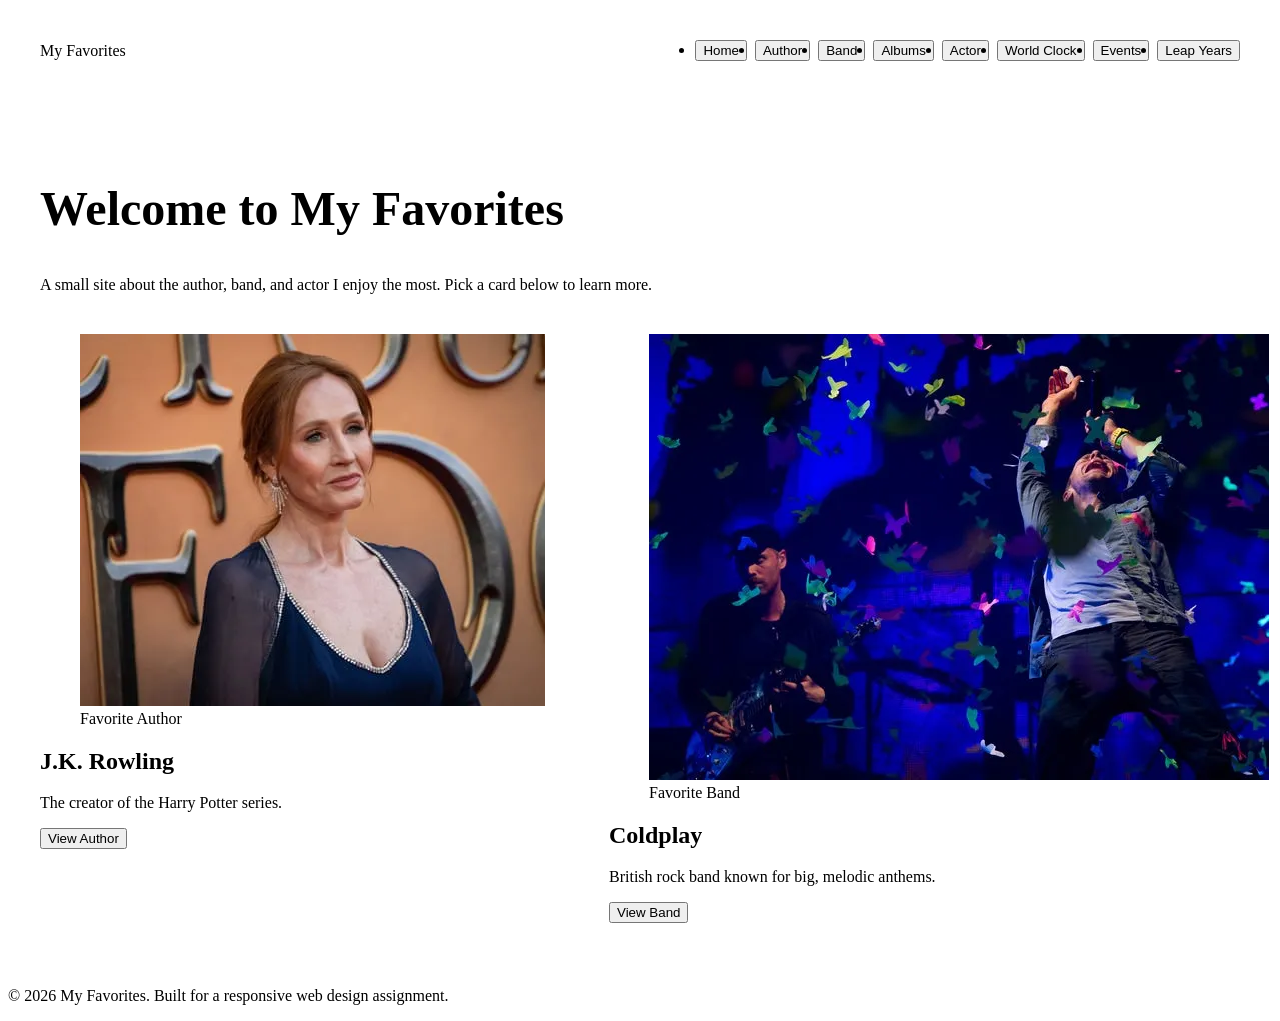
<file: project-onyourown/index.html>
<!DOCTYPE html>
<html lang="en">
<head>
  <meta charset="UTF-8">
  <!-- Required for responsive design: tells phones to use their real width -->
  <meta name="viewport" content="width=device-width, initial-scale=1">
  <title>My Favorites | Home</title>
  <!-- base.css = formatting, layout.css = layout + media queries -->
  <link rel="stylesheet" href="css/base.css">
  <link rel="stylesheet" href="css/layout.css">
  <!-- nav.js = button navigation (shared by every page); defer runs it after the HTML is parsed -->
  <script src="js/nav.js" defer></script>
</head>
<body>
  <!-- Site header with navigation (same on every page) -->
  <header class="site-header">
    <p class="site-title">My Favorites</p>
    <nav aria-label="Main navigation">
      <!-- Buttons replace links; js/nav.js loads the page named in data-page on click -->
      <ul>
        <li><button type="button" data-page="index.html">Home</button></li>
        <li><button type="button" data-page="author.html">Author</button></li>
        <li><button type="button" data-page="band.html">Band</button></li>
        <li><button type="button" data-page="albums.html">Albums</button></li>
        <li><button type="button" data-page="actor.html" aria-current="page">Actor</button></li>
        <li><button type="button" data-page="worldclock.html">World Clock</button></li>
        <li><button type="button" data-page="events.html">Events</button></li>
        <li><button type="button" data-page="leapyears.html">Leap Years</button></li>
      </ul>
    </nav>
  </header>

  <main>
    <!-- Intro section -->
    <section class="intro">
      <h1>Welcome to My Favorites</h1>
      <p>A small site about the author, band, and actor I enjoy the most. Pick a card below to learn more.</p>
    </section>

    <!-- Cards: each card has a button (not a link) that loads its page -->
    <section class="card-grid" aria-label="Featured favorites">
      <article class="card">
        <figure>
          <picture>
            <source srcset="img/jkrowling.webp" type="image/webp">
            <img src="img/jkrowling.webp" alt="J.K. Rowling" loading="lazy">
          </picture>
          <figcaption>Favorite Author</figcaption>
        </figure>
        <h2>J.K. Rowling</h2>
        <p>The creator of the Harry Potter series.</p>
        <button type="button" class="card-button" data-page="author.html">View Author</button>
      </article>

      <article class="card">
        <figure>
          <picture>
            <source srcset="img/coldplay.webp" type="image/webp">
            <img src="img/coldplay.webp" alt="Coldplay" loading="lazy">
          </picture>
          <figcaption>Favorite Band</figcaption>
        </figure>
        <h2>Coldplay</h2>
        <p>British rock band known for big, melodic anthems.</p>
        <button type="button" class="card-button" data-page="band.html">View Band</button>
      </article>

      <article class="card">
        <figure>
          <picture>
            <source srcset="img/jakegyllenhaal.webp" type="image/webp">
            <img src="img/jakegyllenhaal.webp" alt="Jake Gyllenhaal" loading="lazy">
          </picture>
          <figcaption>Favorite Actor</figcaption>
        </figure>
        <h2>Jake Gyllenhaal</h2>
        <p>An actor with a wide range, from drama to thrillers.</p>
        <button type="button" class="card-button" data-page="actor.html">View Actor</button>
      </article>
    </section>
  </main>

  <footer class="site-footer">
    <p>&copy; 2026 My Favorites. Built for a responsive web design assignment.</p>
  </footer>
</body>
</html>
</file>
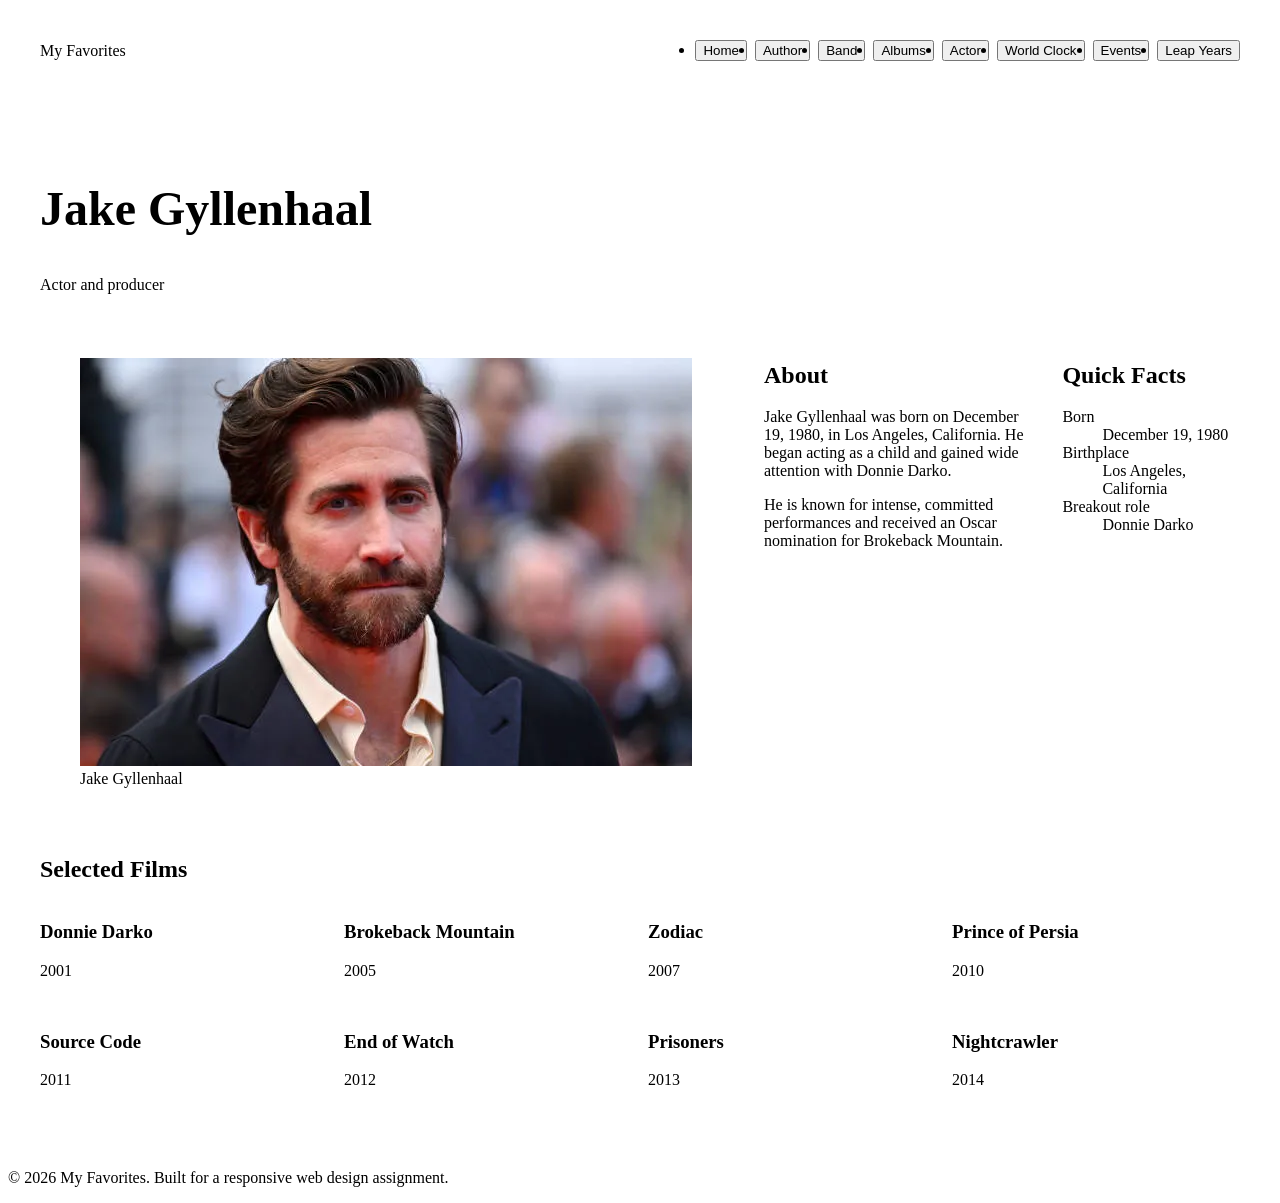
<file: project-onyourown/actor.html>
<!DOCTYPE html>
<html lang="en">
<head>
  <meta charset="UTF-8">
  <meta name="viewport" content="width=device-width, initial-scale=1">
  <title>Jake Gyllenhaal | Favorite Actor</title>
  <link rel="stylesheet" href="css/base.css">
  <link rel="stylesheet" href="css/layout.css">
  <!-- nav.js = button navigation (shared by every page); defer runs it after the HTML is parsed -->
  <script src="js/nav.js" defer></script>
</head>
<body>
  <header class="site-header">
    <p class="site-title">My Favorites</p>
    <nav aria-label="Main navigation">
      <!-- Buttons replace links; js/nav.js loads the page named in data-page on click -->
      <ul>
        <li><button type="button" data-page="index.html">Home</button></li>
        <li><button type="button" data-page="author.html">Author</button></li>
        <li><button type="button" data-page="band.html">Band</button></li>
        <li><button type="button" data-page="albums.html">Albums</button></li>
        <li><button type="button" data-page="actor.html" aria-current="page">Actor</button></li>
        <li><button type="button" data-page="worldclock.html">World Clock</button></li>
        <li><button type="button" data-page="events.html">Events</button></li>
        <li><button type="button" data-page="leapyears.html">Leap Years</button></li>
      </ul>
    </nav>
  </header>

  <main>
    <article class="profile">
      <header class="profile-header">
        <h1>Jake Gyllenhaal</h1>
        <p class="tagline">Actor and producer</p>
      </header>

      <figure class="profile-figure">
        <picture>
          <source srcset="img/jakegyllenhaal.webp" type="image/webp">
          <img src="img/jakegyllenhaal.webp" alt="Portrait of Jake Gyllenhaal">
        </picture>
        <figcaption>Jake Gyllenhaal</figcaption>
      </figure>

      <section class="profile-bio">
        <h2>About</h2>
        <p>Jake Gyllenhaal was born on December 19, 1980, in Los Angeles, California. He began acting as a child and gained wide attention with Donnie Darko.</p>
        <p>He is known for intense, committed performances and received an Oscar nomination for Brokeback Mountain.</p>
      </section>

      <section class="profile-facts">
        <h2>Quick Facts</h2>
        <dl>
          <dt>Born</dt><dd>December 19, 1980</dd>
          <dt>Birthplace</dt><dd>Los Angeles, California</dd>
          <dt>Breakout role</dt><dd>Donnie Darko</dd>
        </dl>
      </section>

      <section class="works">
        <h2>Selected Films</h2>
        <div class="grid">
          <article class="grid-item"><h3>Donnie Darko</h3><p>2001</p></article>
          <article class="grid-item"><h3>Brokeback Mountain</h3><p>2005</p></article>
          <article class="grid-item"><h3>Zodiac</h3><p>2007</p></article>
          <article class="grid-item"><h3>Prince of Persia</h3><p>2010</p></article>
          <article class="grid-item"><h3>Source Code</h3><p>2011</p></article>
          <article class="grid-item"><h3>End of Watch</h3><p>2012</p></article>
          <article class="grid-item"><h3>Prisoners</h3><p>2013</p></article>
          <article class="grid-item"><h3>Nightcrawler</h3><p>2014</p></article>
        </div>
      </section>
    </article>
  </main>

  <footer class="site-footer">
    <p>&copy; 2026 My Favorites. Built for a responsive web design assignment.</p>
  </footer>
</body>
</html>
</file>
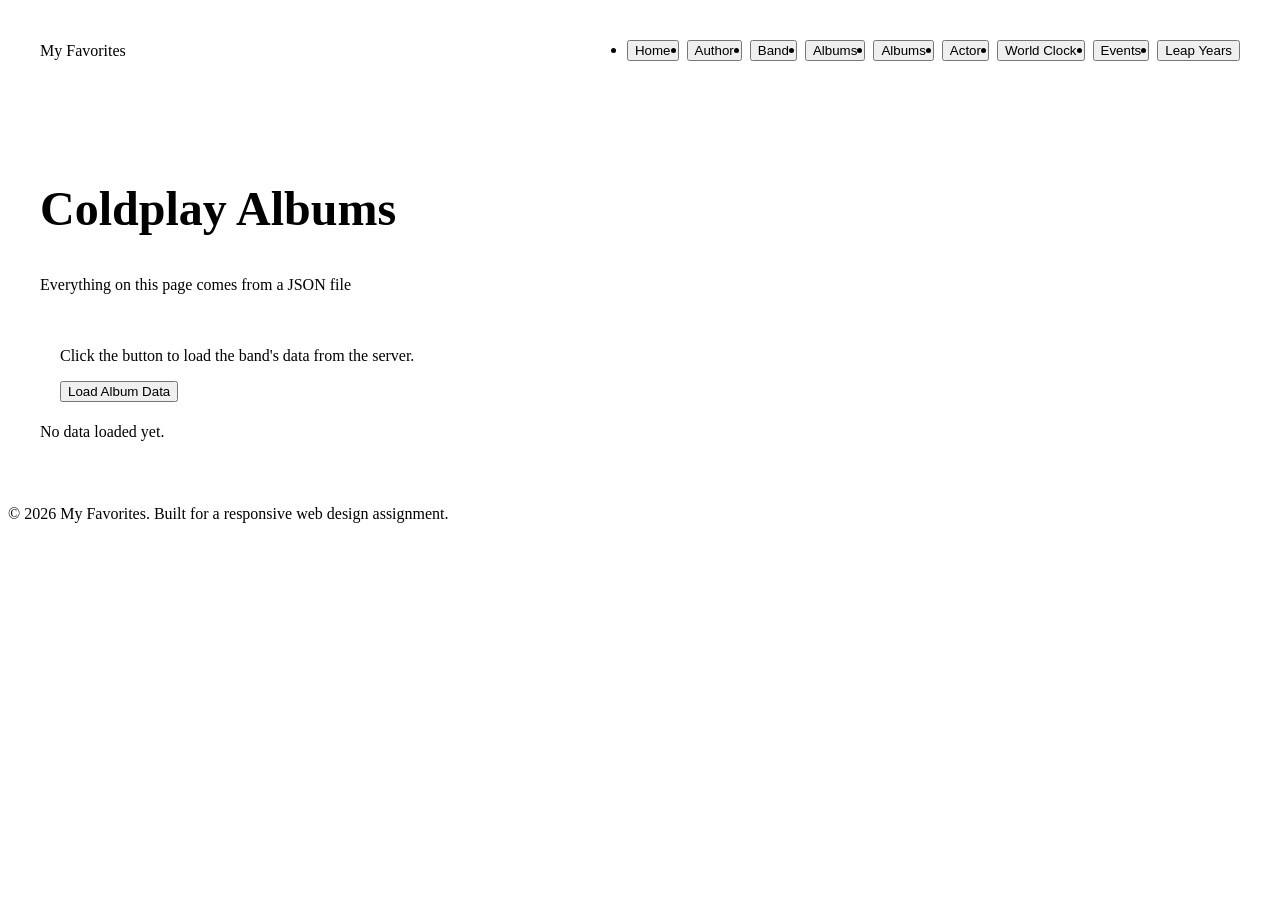
<file: project-onyourown/albums.html>
<!DOCTYPE html>
<html lang="en">
<head>
  <meta charset="UTF-8">
  <meta name="viewport" content="width=device-width, initial-scale=1">
  <title>Coldplay Albums | Favorites</title>
  <link rel="stylesheet" href="css/base.css">
  <link rel="stylesheet" href="css/layout.css">
  <!-- nav.js = button navigation (shared by every page); defer runs it after the HTML is parsed -->
  <script src="js/nav.js" defer></script>
  <!-- albums.js = fetches data/coldplay.json and builds the page content; defer runs it after the HTML is parsed -->
  <script src="js/albums.js" defer></script>
</head>
<body>
  <header class="site-header">
    <p class="site-title">My Favorites</p>
    <nav aria-label="Main navigation">
      <!-- Buttons replace links; js/nav.js loads the page named in data-page on click -->
      <ul>
        <li><button type="button" data-page="index.html">Home</button></li>
        <li><button type="button" data-page="author.html">Author</button></li>
        <li><button type="button" data-page="band.html">Band</button></li>
        <li><button type="button" data-page="albums.html">Albums</button></li>
        <li><button type="button" data-page="albums.html" aria-current="page">Albums</button></li>
        <li><button type="button" data-page="actor.html">Actor</button></li>
        <li><button type="button" data-page="worldclock.html">World Clock</button></li>
        <li><button type="button" data-page="events.html">Events</button></li>
        <li><button type="button" data-page="leapyears.html">Leap Years</button></li>
      </ul>
    </nav>
  </header>

  <main>
    <article class="json-page">
      <header class="profile-header">
        <h1>Coldplay Albums</h1>
        <p class="tagline">Everything on this page comes from a JSON file</p>
      </header>

      <!-- Controls: the button fetch()es the JSON file named in data-json -->
      <section class="json-controls">
        <p>Click the button to load the band's data from the server.</p>
        <button type="button" class="panel-button" id="load-json" data-json="data/coldplay.json">Load Album Data</button>
      </section>

      <!-- js/albums.js builds the band summary and the albums table inside this div; aria-live lets screen readers announce the change -->
      <div id="json-output" class="json-output" aria-live="polite">
        <p>No data loaded yet.</p>
      </div>
    </article>
  </main>

  <footer class="site-footer">
    <p>&copy; 2026 My Favorites. Built for a responsive web design assignment.</p>
  </footer>
</body>
</html>
</file>
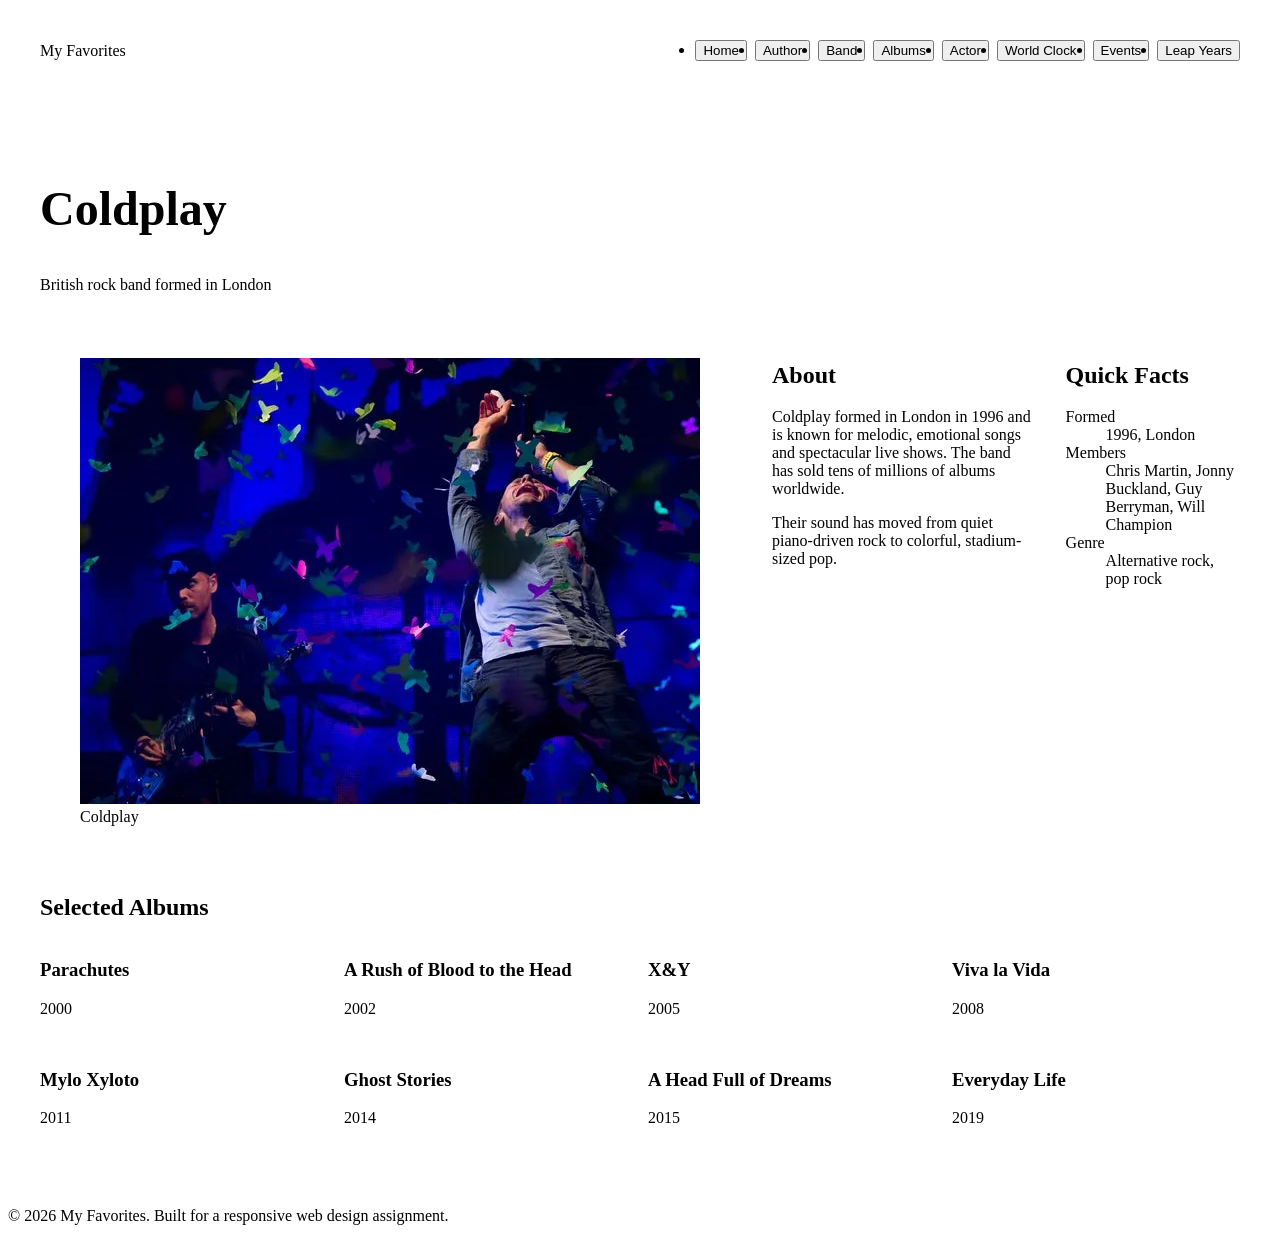
<file: project-onyourown/band.html>
<!DOCTYPE html>
<html lang="en">
<head>
  <meta charset="UTF-8">
  <meta name="viewport" content="width=device-width, initial-scale=1">
  <title>Coldplay | Favorite Band</title>
  <link rel="stylesheet" href="css/base.css">
  <link rel="stylesheet" href="css/layout.css">
  <!-- nav.js = button navigation (shared by every page); defer runs it after the HTML is parsed -->
  <script src="js/nav.js" defer></script>
</head>
<body>
  <header class="site-header">
    <p class="site-title">My Favorites</p>
    <nav aria-label="Main navigation">
      <!-- Buttons replace links; js/nav.js loads the page named in data-page on click -->
      <ul>
        <li><button type="button" data-page="index.html">Home</button></li>
        <li><button type="button" data-page="author.html">Author</button></li>
        <li><button type="button" data-page="band.html">Band</button></li>
        <li><button type="button" data-page="albums.html">Albums</button></li>
        <li><button type="button" data-page="actor.html" aria-current="page">Actor</button></li>
        <li><button type="button" data-page="worldclock.html">World Clock</button></li>
        <li><button type="button" data-page="events.html">Events</button></li>
        <li><button type="button" data-page="leapyears.html">Leap Years</button></li>
      </ul>
    </nav>
  </header>

  <main>
    <article class="profile">
      <header class="profile-header">
        <h1>Coldplay</h1>
        <p class="tagline">British rock band formed in London</p>
      </header>

      <figure class="profile-figure">
        <picture>
          <source srcset="img/coldplay.webp" type="image/webp">
          <img src="img/coldplay.webp" alt="The members of Coldplay">
        </picture>
        <figcaption>Coldplay</figcaption>
      </figure>

      <section class="profile-bio">
        <h2>About</h2>
        <p>Coldplay formed in London in 1996 and is known for melodic, emotional songs and spectacular live shows. The band has sold tens of millions of albums worldwide.</p>
        <p>Their sound has moved from quiet piano-driven rock to colorful, stadium-sized pop.</p>
      </section>

      <section class="profile-facts">
        <h2>Quick Facts</h2>
        <dl>
          <dt>Formed</dt><dd>1996, London</dd>
          <dt>Members</dt><dd>Chris Martin, Jonny Buckland, Guy Berryman, Will Champion</dd>
          <dt>Genre</dt><dd>Alternative rock, pop rock</dd>
        </dl>
      </section>

      <section class="works">
        <h2>Selected Albums</h2>
        <div class="grid">
          <article class="grid-item"><h3>Parachutes</h3><p>2000</p></article>
          <article class="grid-item"><h3>A Rush of Blood to the Head</h3><p>2002</p></article>
          <article class="grid-item"><h3>X&amp;Y</h3><p>2005</p></article>
          <article class="grid-item"><h3>Viva la Vida</h3><p>2008</p></article>
          <article class="grid-item"><h3>Mylo Xyloto</h3><p>2011</p></article>
          <article class="grid-item"><h3>Ghost Stories</h3><p>2014</p></article>
          <article class="grid-item"><h3>A Head Full of Dreams</h3><p>2015</p></article>
          <article class="grid-item"><h3>Everyday Life</h3><p>2019</p></article>
        </div>
      </section>
    </article>
  </main>

  <footer class="site-footer">
    <p>&copy; 2026 My Favorites. Built for a responsive web design assignment.</p>
  </footer>
</body>
</html>
</file>
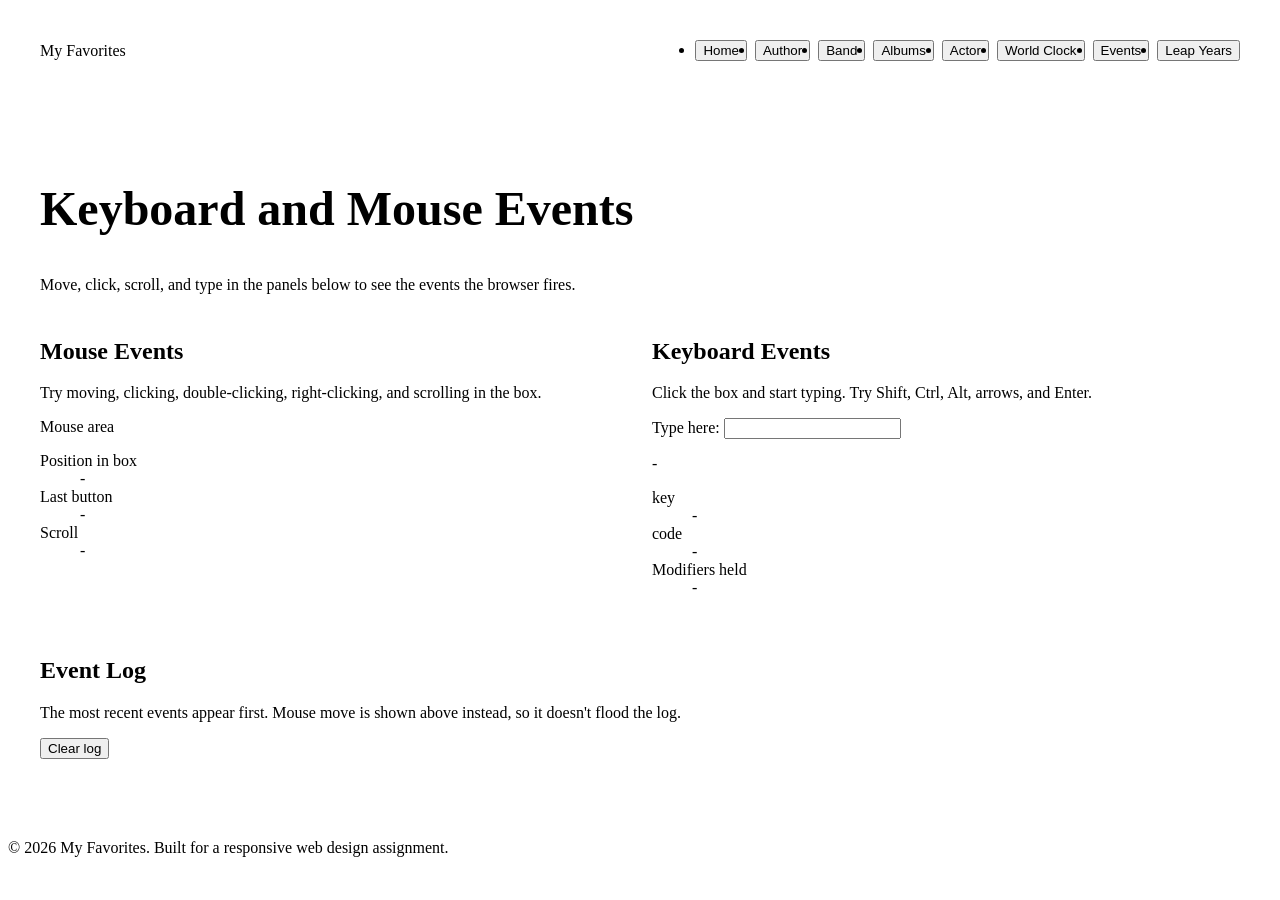
<file: project-onyourown/events.html>
<!DOCTYPE html>
<html lang="en">
<head>
  <meta charset="UTF-8">
  <meta name="viewport" content="width=device-width, initial-scale=1">
  <title>Events | My Favorites</title>

  <!-- base.css = formatting, layout.css = layout + media queries -->
  <link rel="stylesheet" href="css/base.css">
  <link rel="stylesheet" href="css/layout.css">

  <!-- nav.js = button navigation; events.js = mouse and keyboard demos -->
  <script src="js/nav.js" defer></script>
  <script src="js/events.js" defer></script>
</head>
<body>
  <!-- Site header with button navigation (same on every page) -->
  <header class="site-header">
    <p class="site-title">My Favorites</p>
    <nav aria-label="Main navigation">
      <ul>
        <li><button type="button" data-page="index.html">Home</button></li>
        <li><button type="button" data-page="author.html">Author</button></li>
        <li><button type="button" data-page="band.html">Band</button></li>
        <li><button type="button" data-page="albums.html">Albums</button></li>
        <li><button type="button" data-page="actor.html" aria-current="page">Actor</button></li>
        <li><button type="button" data-page="worldclock.html">World Clock</button></li>
        <li><button type="button" data-page="events.html">Events</button></li>
        <li><button type="button" data-page="leapyears.html">Leap Years</button></li>
      </ul>
    </nav>
  </header>

  <main>
    <section class="intro">
      <h1>Keyboard and Mouse Events</h1>
      <p>Move, click, scroll, and type in the panels below to see the events the browser fires.</p>
    </section>

    <div class="events-layout">
      <!-- Mouse panel -->
      <section class="panel" aria-labelledby="mouse-heading">
        <h2 id="mouse-heading">Mouse Events</h2>
        <p class="panel-hint">Try moving, clicking, double-clicking, right-clicking, and scrolling in the box.</p>

        <div id="mouse-area" class="mouse-area">Mouse area</div>

        <dl class="readout">
          <dt>Position in box</dt>
          <dd id="mouse-position">-</dd>
          <dt>Last button</dt>
          <dd id="mouse-button">-</dd>
          <dt>Scroll</dt>
          <dd id="mouse-wheel">-</dd>
        </dl>
      </section>

      <!-- Keyboard panel -->
      <section class="panel" aria-labelledby="keyboard-heading">
        <h2 id="keyboard-heading">Keyboard Events</h2>
        <p class="panel-hint">Click the box and start typing. Try Shift, Ctrl, Alt, arrows, and Enter.</p>

        <label for="key-input" class="panel-hint">Type here:</label>
        <input type="text" id="key-input" class="key-input" autocomplete="off">

        <p id="key-display" class="key-display" aria-live="polite">-</p>

        <dl class="readout">
          <dt>key</dt>
          <dd id="key-value">-</dd>
          <dt>code</dt>
          <dd id="key-code">-</dd>
          <dt>Modifiers held</dt>
          <dd id="key-modifiers">-</dd>
        </dl>
      </section>

      <!-- Event log -->
      <section class="panel event-log-panel" aria-labelledby="log-heading">
        <h2 id="log-heading">Event Log</h2>
        <p class="panel-hint">The most recent events appear first. Mouse move is shown above instead, so it doesn't flood the log.</p>
        <button type="button" id="clear-log" class="panel-button">Clear log</button>
        <ul id="event-log" class="event-log"></ul>
      </section>
    </div>
  </main>

  <footer class="site-footer">
    <p>&copy; 2026 My Favorites. Built for a responsive web design assignment.</p>
  </footer>
</body>
</html>
</file>
<file: project-onyourown/css/base.css>
/* ---------- Albums page: JSON data ---------- */
/* Box around the load button and its instructions */
.json-controls {
  background: var(--color-surface);
  border-radius: var(--radius);
  box-shadow: var(--shadow);
  padding: 1.25rem;
  border: 0.0625rem solid rgba(255, 255, 255, 0.08);
  border-left: 0.3rem solid var(--color-primary);
}

.json-controls p {
  color: var(--color-muted);
}

/* Starting, loading, and error messages (the error message reuses the snippet-error class from albums.js) */
.json-output > p {
  color: var(--color-muted);
  margin: 0;
}

.json-output .snippet-error {
  color: var(--color-accent);
}

/* Frame around the table */
.table-wrap {
  background: var(--color-surface);
  border-radius: var(--radius);
  box-shadow: var(--shadow);
  border: 0.0625rem solid rgba(255, 255, 255, 0.08);
}

.albums-table {
  width: 100%;
  border-collapse: collapse;   /* removes the gaps between cells */
}

.albums-table caption {
  font-family: var(--font-heading);
  font-size: 1.25rem;
  font-weight: 600;
  color: var(--color-accent-2);
  text-align: left;
  padding: 1rem 1.25rem;
}

.albums-table th {
  text-align: left;
  font-size: 0.8rem;
  letter-spacing: 0.1em;
  text-transform: uppercase;
  color: var(--color-accent-2);
  background: var(--color-surface-2);
  padding: 0.75rem 1.25rem;
  border-bottom: 0.15rem solid var(--color-primary);
}

.albums-table td {
  padding: 0.75rem 1.25rem;
  color: var(--color-text);
  border-bottom: 0.0625rem solid rgba(255, 255, 255, 0.08);
  vertical-align: top;
}

/* Column touches: bold title, colored year, muted description */
.albums-table td:first-child {
  font-weight: 600;
}

.albums-table td:nth-child(2) {
  color: var(--color-accent);
  font-variant-numeric: tabular-nums;   /* digits keep equal width */
}

.albums-table td:nth-child(4) {
  color: var(--color-muted);
}

/* Row highlight on hover */
.albums-table tbody tr {
  transition: background 0.25s;
}

.albums-table tbody tr:hover {
  background: var(--color-surface-2);
}

.albums-table tbody tr:last-child td {
  border-bottom: none;
}
</file>
<file: project-onyourown/css/layout.css>
/* ==========================================================
   css/layout.css
   Layout: grids, flexbox, and media queries (mobile first).
   (Fonts, colors, and component styling live in base.css)
   ========================================================== */

/* ---------- 1. MOBILE (default) ---------- */

main {
  padding: 1rem;
}

/* Nav buttons stack vertically */
.site-header nav ul {
  display: flex;
  flex-direction: column;
  gap: 0.25rem;
}

/* Home page cards: one column */
.card-grid {
  display: grid;
  grid-template-columns: 1fr;
  gap: 1.5rem;
  margin-top: 1.5rem;
}

/* Profile pages: everything stacked in one column */
.profile {
  display: grid;
  grid-template-columns: 1fr;
  gap: 1.5rem;
}

/* Works grid: one column */
.grid {
  display: grid;
  grid-template-columns: 1fr;
  gap: 1rem;
}

/* Author page: explore buttons stacked (the snippet area sits below them) */
.explore-buttons {
  display: flex;
  flex-direction: column;
  gap: 0.75rem;
  margin-bottom: 1.5rem;
}

/* Author page: loaded books in one column (list is built by the snippet files) */
.book-list {
  display: grid;
  grid-template-columns: 1fr;
  gap: 1rem;
  margin-top: 1rem;
}

/* Each loaded book: cover beside the text */
.book {
  display: grid;
  grid-template-columns: 6rem 1fr;
  gap: 1rem;
  align-items: start;
}

/* World clock page: one column (container is built by js/modules/timeTools.js) */
.clock-container {
  display: grid;
  grid-template-columns: 1fr;
  gap: 1.5rem;
  margin-top: 1.5rem;
}

/* Events page: panels stacked */
.events-layout {
  display: grid;
  grid-template-columns: 1fr;
  gap: 1.5rem;
  margin-top: 1.5rem;
}

/* Leap years page: two columns of year cards (list is built by js/modules/timeTools.js) */
.leap-list {
  display: grid;
  grid-template-columns: repeat(2, 1fr);
  gap: 1rem;
}

/* ---------- 2. TABLETS / SMALL DESKTOPS / LAPTOPS (768px+) ---------- */
@media (min-width: 48em) {

  main {
    padding: 2rem;
  }

  h1 { font-size: 2.5rem; }

  /* Header: title left, nav buttons in a row on the right */
  .site-header {
    display: flex;
    justify-content: space-between;
    align-items: center;
    text-align: left;
    padding: 1rem 2rem;
  }

  .site-title { margin: 0; }

  .site-header nav ul {
    flex-direction: row;
    flex-wrap: wrap;            /* seven buttons need room to wrap */
    justify-content: flex-end;
    gap: 0.5rem;
  }

  /* Buttons size to their content in a row (mobile uses full width) */
  .site-header nav button {
    width: auto;
  }

  /* Home page: first card spans the top, other two sit side by side */
  .card-grid {
    grid-template-columns: repeat(2, 1fr);
  }

  .card-grid .card:first-child {
    grid-column: 1 / -1;
  }

  /* Profile: heading across the top, image beside the bio and facts */
  .profile {
    grid-template-columns: 1fr 2fr;
    align-items: start;
  }

  .profile-header,
  .works {
    grid-column: 1 / -1;
  }

  .profile-figure {
    grid-column: 1;
    grid-row: 2 / span 2;
  }

  .profile-bio,
  .profile-facts {
    grid-column: 2;
  }

  /* Works grid: two columns */
  .grid {
    grid-template-columns: repeat(2, 1fr);
  }

  /* Author page: explore section spans the full width under the works grid */
  .explore {
    grid-column: 1 / -1;
  }

  /* Author page: explore buttons side by side in a row */
  .explore-buttons {
    flex-direction: row;
    flex-wrap: wrap;
  }

  /* Author page: loaded books in two columns with bigger covers */
  .book-list {
    grid-template-columns: repeat(2, 1fr);
  }

  .book {
    grid-template-columns: 8rem 1fr;
  }

  /* World clock page: two columns */
  .clock-container {
    grid-template-columns: repeat(2, 1fr);
  }

  /* Events page: mouse and keyboard side by side, log across the bottom */
  .events-layout {
    grid-template-columns: repeat(2, 1fr);
  }

  .event-log-panel {
    grid-column: 1 / -1;
  }

  /* Leap years page: four columns */
  .leap-list {
    grid-template-columns: repeat(4, 1fr);
  }
}

/* ---------- 3. LARGE DESKTOPS (1200px+) ---------- */
@media (min-width: 75em) {

  /* Keep content from stretching too wide */
  main {
    max-width: 80rem;
    margin: 0 auto;
    padding: 3rem 2rem;
  }

  h1 { font-size: 3rem; }

  /* Home page: three cards in a row */
  .card-grid {
    grid-template-columns: repeat(3, 1fr);
  }

  .card-grid .card:first-child {
    grid-column: auto;   /* undo the tablet layout */
  }

  /* Profile: image | bio | facts, three columns */
  .profile {
    grid-template-columns: 1fr 1.5fr 1fr;
    gap: 2rem;
  }

  .profile-figure {
    grid-column: 1;
    grid-row: 2;
  }

  .profile-bio {
    grid-column: 2;
    grid-row: 2;
  }

  .profile-facts {
    grid-column: 3;
    grid-row: 2;
  }

  /* Works grid: four columns */
  .grid {
    grid-template-columns: repeat(4, 1fr);
  }

  /* Author page: loaded books in three columns */
  .book-list {
    grid-template-columns: repeat(3, 1fr);
  }

  /* World clock page: four columns (one per city) */
  .clock-container {
    grid-template-columns: repeat(4, 1fr);
  }

  /* Leap years page: six columns */
  .leap-list {
    grid-template-columns: repeat(6, 1fr);
  }
}
</file>
